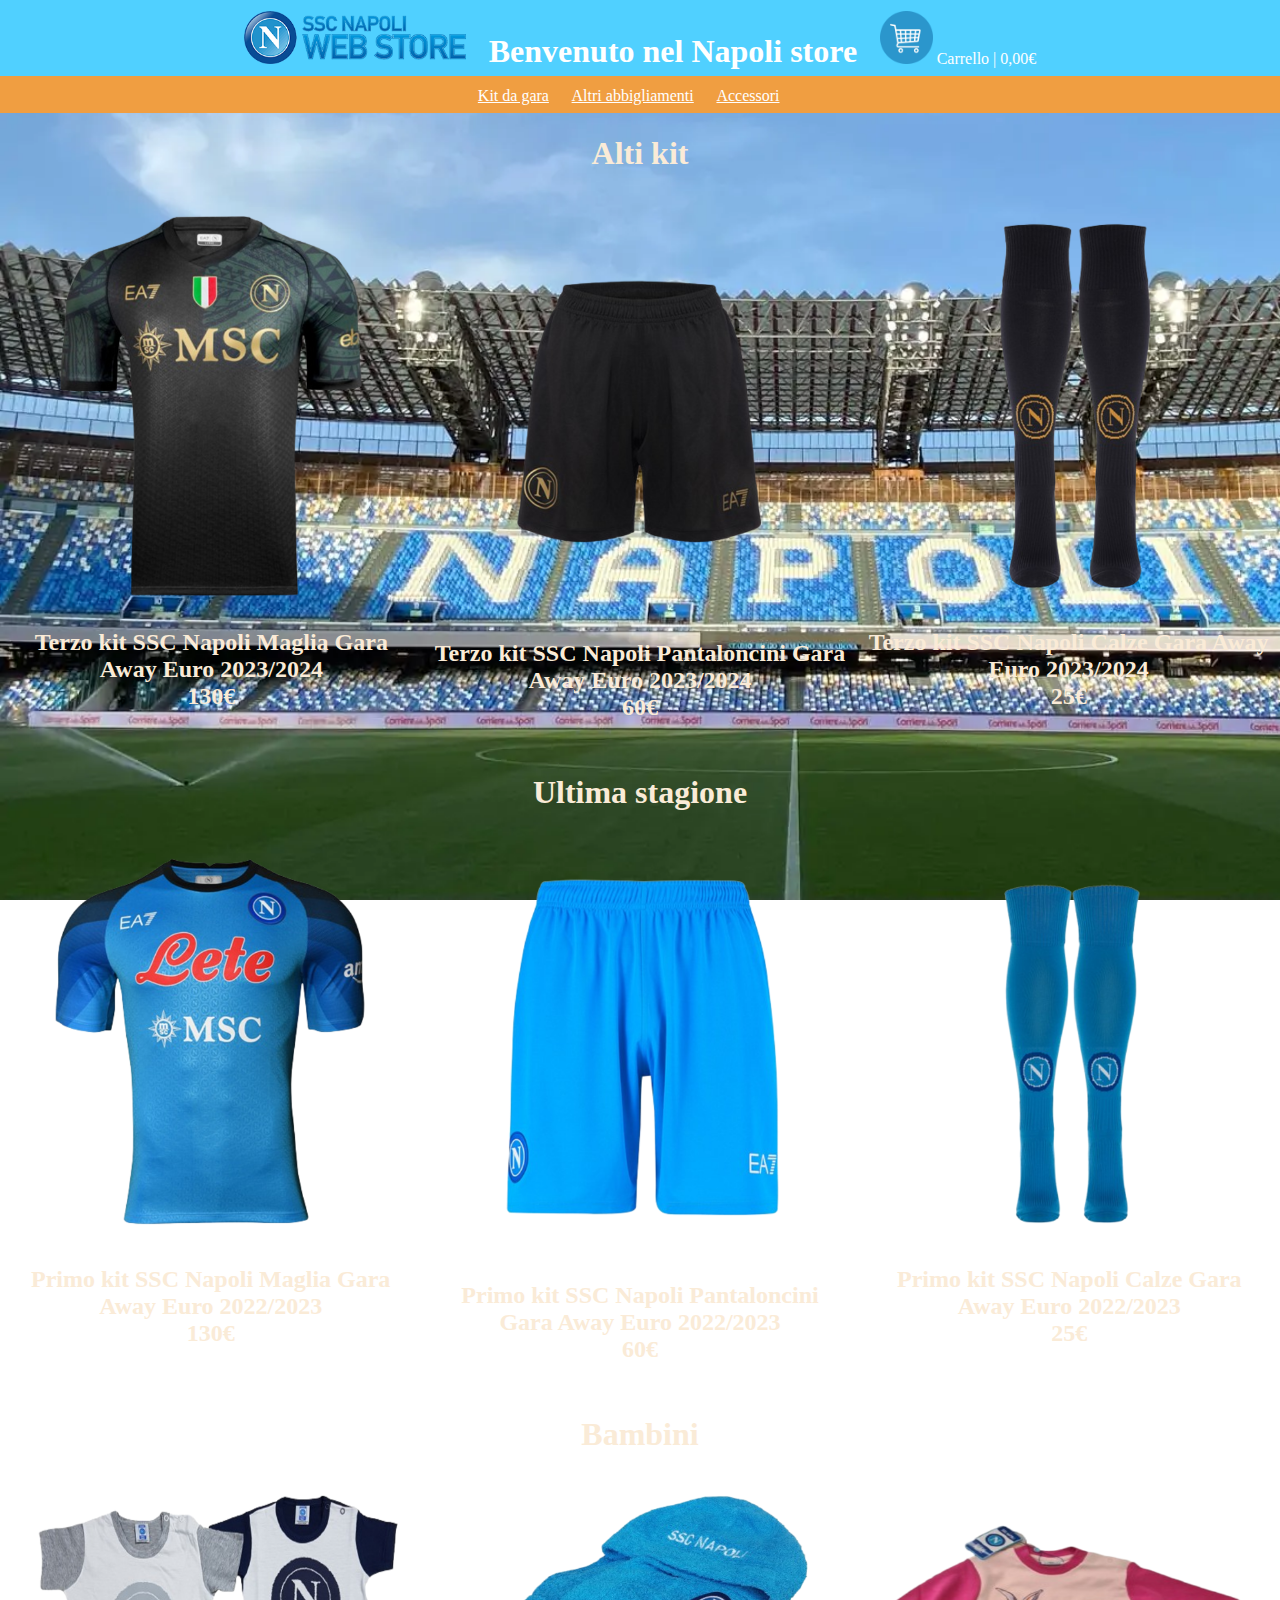
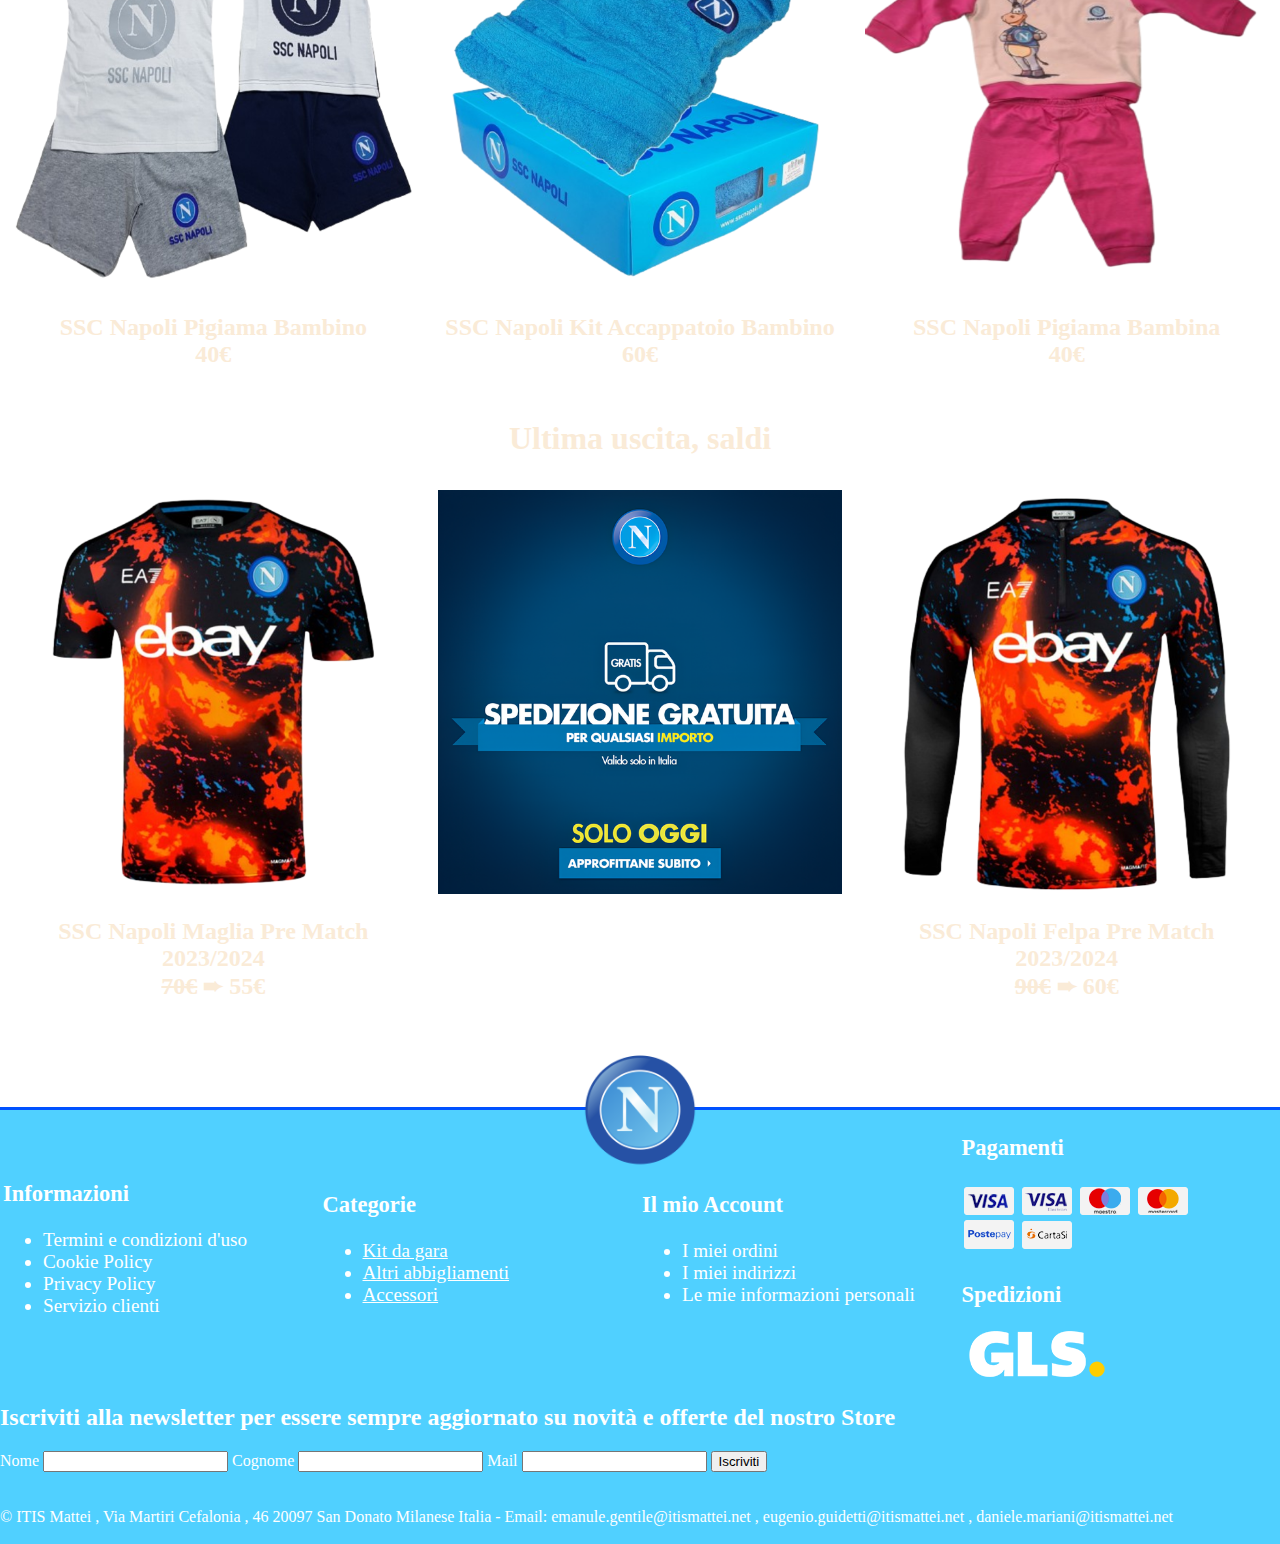
<file: secondoCollegamento.html>
<!DOCTYPE html>
<html lang="en">

<head>
    <meta charset="UTF-8">
    <meta name="viewport" content="width=device-width, initial-scale=1.0">
    <title>Altri kit ed abbigliameto bambino</title>

    <style>
        body {
            background-repeat: no-repeat;
            background-attachment: fixed;
            background-size: cover;
        }
    </style>


    <link rel="stylesheet" href="src\CSS\Intestazione.css">
    <link rel="stylesheet" href="src\CSS\Footer.css">
    <link rel="stylesheet" href="src\CSS\Foto.css">

    <script src="src\JS\Intestazione.js" async></script>
    <script src="src\JS\Foto.js" async></script>

    <link rel="shortcut icon" href="src\\Immagini\\LogoNapoli.ico" type="image/x-icon">

</head>

<body background="src\Immagini\Pagina2\stadio.jpg">

    <div id="intestazione">
        <div id="rigaIntestazione1">
            <div class="colonnaIntestazione">
                <a href="index.html"><img src="src\Immagini\HomePage\Logo.jpg"></a>
            </div>
            <div class="colonnaIntestazione">
                <h1> Benvenuto nel Napoli store </h1>
            </div>
            <div class="colonnaIntestazione">
                <img src="src\Immagini\HomePage\Carrello.png"> <span>Carrello | 0,00€</span>
            </div>
        </div>

        <div id="rigaIntestazione2">
            <div class="colonnaIntestazione">
                <a href="primoCollegamento.html">Kit da gara</a>
            </div>

            <div class="colonnaIntestazione">
                <a href="secondoCollegamento.html">Altri abbigliamenti</a>
            </div>

            <div class="colonnaIntestazione">
                <a href="terzoColloegamento.html">Accessori</a>
            </div>

            <div class="colonnaIntestazione">
            </div>
        </div>
    </div>
    <div id="paddingIntestazione"></div>

    <div>

        <div id="RigheFoto">
            <h1>Alti kit</h1>

            <div class="RigaFoto">
                <div class="Foto">
                    <img src="src\Immagini\Pagina2\terzo_kit-removebg-preview.png">

                    <h2>Terzo kit SSC Napoli Maglia Gara Away Euro 2023/2024<br> 130€</h2>

                </div>

                <div class="Foto">
                    <img src="src\Immagini\Pagina2\terzo_kit_pantaloncini-removebg-preview.png">
                    <h2>Terzo kit SSC Napoli Pantaloncini Gara Away Euro 2023/2024<br> 60€ </h2>

                </div>

                <div class="Foto">
                    <img src="src\Immagini\Pagina2\terzo_kit_calze2-removebg-preview.png">
                    <h2>Terzo kit SSC Napoli Calze Gara Away Euro 2023/2024<br> 25€</h2>

                </div>
            </div>

            <h1>Ultima stagione</h1>

            <div class="RigaFoto">
                <div class="Foto">
                    <img src="src\Immagini\Pagina2\2022_kit-removebg-preview.png">

                    <h2>Primo kit SSC Napoli Maglia Gara Away Euro 2022/2023<br>130€</h2>

                </div>

                <div class="Foto">
                    <img src="src\Immagini\Pagina2\2022_kit_pantaloncini-removebg-preview.png">
                    <h2>Primo kit SSC Napoli Pantaloncini Gara Away Euro 2022/2023<br>60€</h2>

                </div>

                <div class="Foto">
                    <img src="src\Immagini\Pagina2\2022_kit_calzini-removebg-preview.png">
                    <h2>Primo kit SSC Napoli Calze Gara Away Euro 2022/2023<br>25€</h2>

                </div>
            </div>

            <h1>Bambini</h1>

            <div class="RigaFoto">
                <div class="Foto">
                    <img src="src\Immagini\Pagina2\napoli_bambini-removebg-preview.png">

                    <h2>SSC Napoli Pigiama Bambino<br>40€</h2>

                </div>

                <div class="Foto">
                    <img src="src\Immagini\Pagina2\bambino2-removebg-preview.png">
                    <h2>SSC Napoli Kit Accappatoio Bambino<br> 60€ </h2>

                </div>

                <div class="Foto">
                    <img src="src\Immagini\Pagina2\bambino3-removebg-preview.png">
                    <h2>SSC Napoli Pigiama Bambina<br>40€</h2>

                </div>
            </div>

            <h1>Ultima uscita, saldi</h1>

            <div class="RigaFoto">
                <div class="Foto">
                    <img src="src\Immagini\Pagina2\maglia_allenamento-removebg-preview.png">

                    <h2>SSC Napoli Maglia Pre Match 2023/2024<br><del>70€</del> &#x27A8; 55€</h2>

                </div>

                <div class="Foto">
                    <img src="src\Immagini\Pagina2\spedizione (1).png">

                </div>

                <div class="Foto">
                    <img src="src\Immagini\Pagina2\prematch-removebg-preview.png">
                    <h2>SSC Napoli Felpa Pre Match 2023/2024<br><del>90€</del> &#x27A8; 60€</h2>


                </div>
            </div>


        </div>
        <div id="paddingFooter"></div>

        <footer id="finePagina">
            <div id="logoNapoli">
                <img src="src\Immagini\LogoNapoli.png">
            </div>

            <table>
                <tr>
                    <td>
                        <h3>Informazioni</h3>
                        <ul>
                            <li>
                                Termini e condizioni d'uso
                            </li>
                            <li>
                                Cookie Policy
                            </li>
                            <li>
                                Privacy Policy
                            </li>
                            <li>
                                Servizio clienti
                            </li>
                        </ul>
                    </td>
                    <td>
                        <h3>Categorie</h3>
                        <ul>
                            <li>
                                <a href="primoCollegamento.html">Kit da gara</a>
                            </li>
                            <li>
                                <a href="secondoCollegamento.html">Altri abbigliamenti</a>
                            </li>
                            <li>
                                <a href="terzoColloegamento.html">Accessori</a>
                            </li>
                        </ul>
                    </td>
                    <td>
                        <h3>Il mio Account </h3>
                        <ul>
                            <li>
                                I miei ordini
                            </li>
                            <li>
                                I miei indirizzi
                            </li>
                            <li>
                                Le mie informazioni personali
                            </li>
                        </ul>
                    </td>
                    <td>
                        <h3>Pagamenti</h3>
                        <img src="src\Immagini\HomePage\payment_1.png">
                        <h3>Spedizioni</h3>
                        <img src="src\Immagini\HomePage\gls_footer_2_new.png">
                    </td>
                </tr>
            </table>

            <div id="newsletter">
                <div>
                    <h2>Iscriviti alla newsletter <span> per essere sempre aggiornato su novità e offerte del nostro
                            Store</span>
                    </h2>
                </div>
                <div>
                    <label>Nome
                        <input type="text" name="Nome">
                    </label>

                    <label>Cognome
                        <input type="text" name="Cognome">
                    </label>

                    <label>Mail
                        <input type="email" name="Mail">
                    </label>
                    <button type="submit" name="submitNewsletter">Iscriviti
                    </button>
                </div>
            </div>

            <br>
            <br>
            © ITIS Mattei , Via Martiri Cefalonia , 46 20097 San Donato Milanese Italia - Email:
            emanule.gentile@itismattei.net , eugenio.guidetti@itismattei.net , daniele.mariani@itismattei.net
            <br>
            <br>
        </footer>


</body>

</html>
</file>
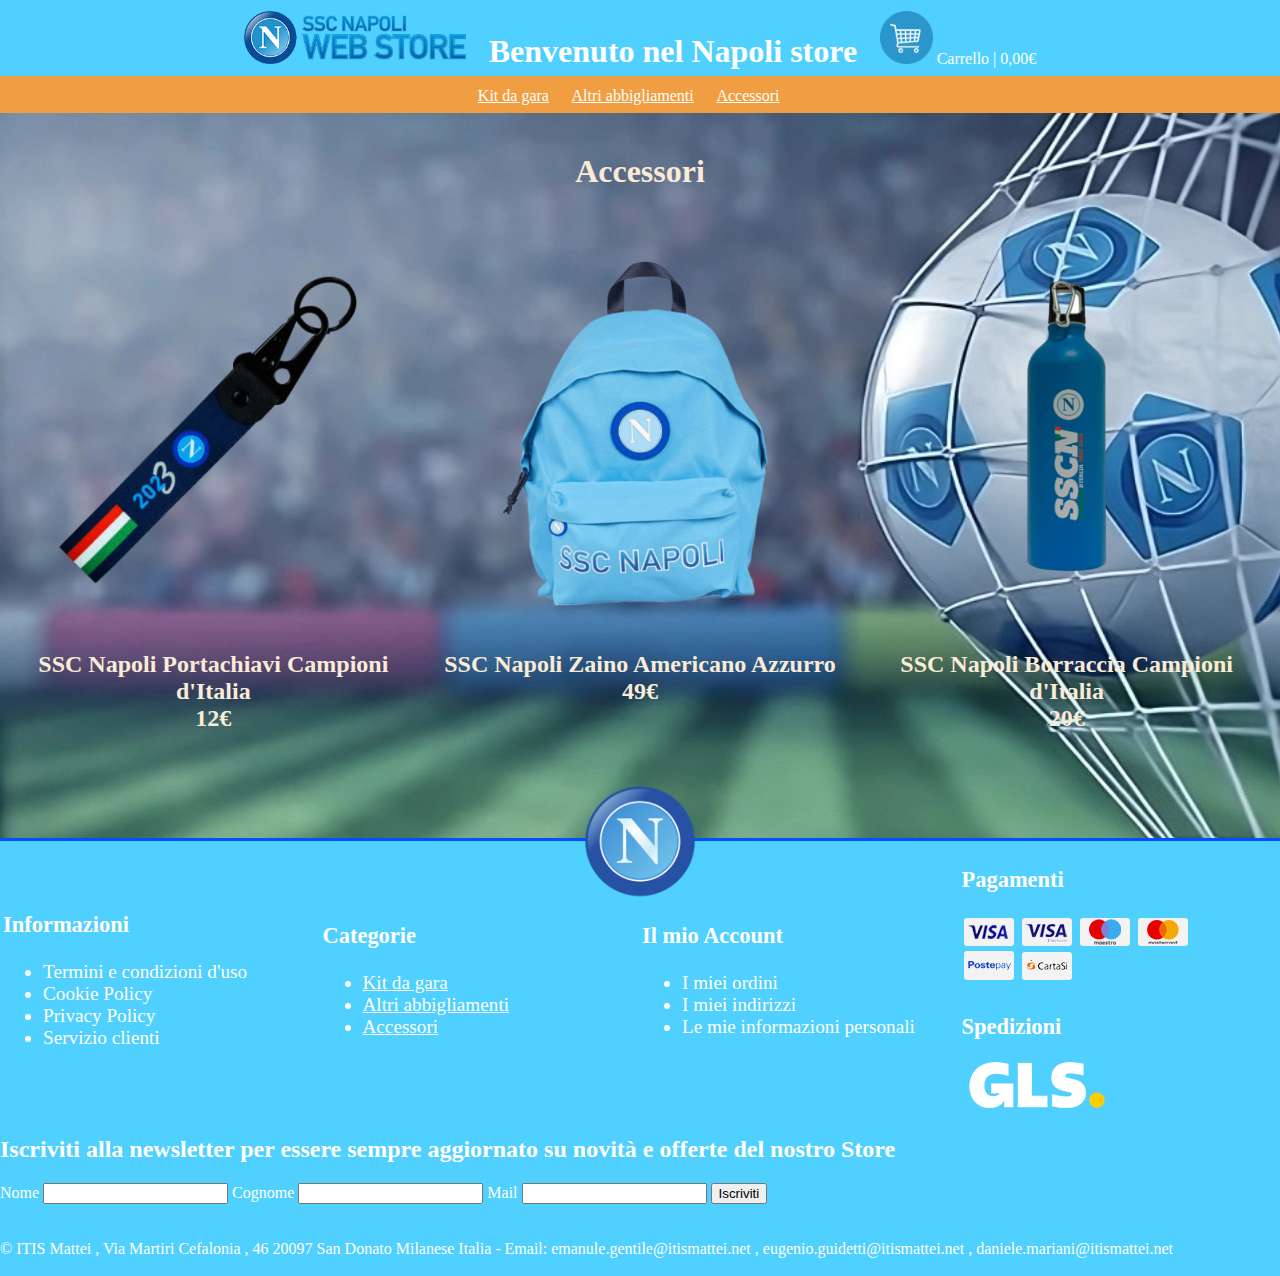
<file: terzoColloegamento.html>
<!DOCTYPE html>
<html lang="it">

<head>
    <meta charset="UTF-8">
    <meta name="viewport" content="width=device-width, initial-scale=1.0">

    <title>Accessori</title>

    <link rel="stylesheet" href="src\CSS\Intestazione.css">
    <link rel="stylesheet" href="src\CSS\Footer.css">
    <link rel="stylesheet" href="src\CSS\Foto.css">

    <script src="src\JS\Intestazione.js" async></script>
    <script src="src\JS\Foto.js" async></script>

    <link rel="shortcut icon" href="src\Immagini\LogoNapoli.ico" type="image/x-icon">

    <style>
        body {
            background-repeat: no-repeat;
            background-attachment: fixed;
            background-size: cover;
        }
    </style>


</head>

<body background="src\Immagini\Pagina3\sfondoPalla.png">
    <div id="intestazione">
        <div id="rigaIntestazione1">
            <div class="colonnaIntestazione">
                <a href="homepage.html"><img src="src\Immagini\HomePage\Logo.jpg"></a>
            </div>
            <div class="colonnaIntestazione">
                <h1> Benvenuto nel Napoli store </h1>
            </div>
            <div class="colonnaIntestazione">
                <img src="src\Immagini\HomePage\Carrello.png"> <span>Carrello | 0,00€</span>
            </div>
        </div>

        <div id="rigaIntestazione2">
            <div class="colonnaIntestazione">
                <a href="primoCollegamento.html">Kit da gara</a>
            </div>

            <div class="colonnaIntestazione">
                <a href="secondoCollegamento.html">Altri abbigliamenti</a>
            </div>

            <div class="colonnaIntestazione">
                <a href="terzoColloegamento.html">Accessori</a>
            </div>

            <div class="colonnaIntestazione">
            </div>
        </div>
    </div>
    <div id="paddingIntestazione"></div>

    <br>

    <div id="RigheFoto">
        <h1>Accessori</h1>

        <div class="RigaFoto">
            <div class="Foto">
                <img src="src\Immagini\Pagina3\portachiavi.png">
                <h2>SSC Napoli Portachiavi Campioni d'Italia <br> 12€</h2>
            </div>

            <div class="Foto">
                <img src="src\Immagini\Pagina3\zaino.png">
                <h2>SSC Napoli Zaino Americano Azzurro <br> 49€</h2>
            </div>

            <div class="Foto">
                <img src="src\Immagini\Pagina3\borraccia.png">
                <h2>SSC Napoli Borraccia Campioni d'Italia <br> 20€</h2>
            </div>
        </div>
    </div>

    <div id="paddingFooter"></div>

    <footer id="finePagina">
        <div id="logoNapoli">
            <img src="src\Immagini\LogoNapoli.png">
        </div>

        <table>
            <tr>
                <td>
                    <h3>Informazioni</h3>
                    <ul>
                        <li>
                            Termini e condizioni d'uso
                        </li>
                        <li>
                            Cookie Policy
                        </li>
                        <li>
                            Privacy Policy
                        </li>
                        <li>
                            Servizio clienti
                        </li>
                    </ul>
                </td>
                <td>
                    <h3>Categorie</h3>
                    <ul>
                        <li>
                            <a href="primoCollegamento.html">Kit da gara</a>
                        </li>
                        <li>
                            <a href="secondoCollegamento.html">Altri abbigliamenti</a>
                        </li>
                        <li>
                            <a href="terzoColloegamento.html">Accessori</a>
                        </li>
                    </ul>
                </td>
                <td>
                    <h3>Il mio Account </h3>
                    <ul>
                        <li>
                            I miei ordini
                        </li>
                        <li>
                            I miei indirizzi
                        </li>
                        <li>
                            Le mie informazioni personali
                        </li>
                    </ul>
                </td>
                <td>
                    <h3>Pagamenti</h3>
                    <img src="src\Immagini\HomePage\payment_1.png">
                    <h3>Spedizioni</h3>
                    <img src="src\Immagini\HomePage\gls_footer_2_new.png">
                </td>
            </tr>
        </table>

        <div id="newsletter">
            <div>
                <h2>Iscriviti alla newsletter <span> per essere sempre aggiornato su novità e offerte del nostro
                        Store</span>
                </h2>
            </div>
            <div>
                <label>Nome
                    <input type="text" name="Nome">
                </label>

                <label>Cognome
                    <input type="text" name="Cognome">
                </label>

                <label>Mail
                    <input type="email" name="Mail">
                </label>
                <button type="submit" name="submitNewsletter">Iscriviti
                </button>
            </div>
        </div>

        <br>
        <br>
        © ITIS Mattei , Via Martiri Cefalonia , 46 20097 San Donato Milanese Italia - Email:
        emanule.gentile@itismattei.net , eugenio.guidetti@itismattei.net , daniele.mariani@itismattei.net
        <br>
        <br>
    </footer>
</body>

</html>
</file>
